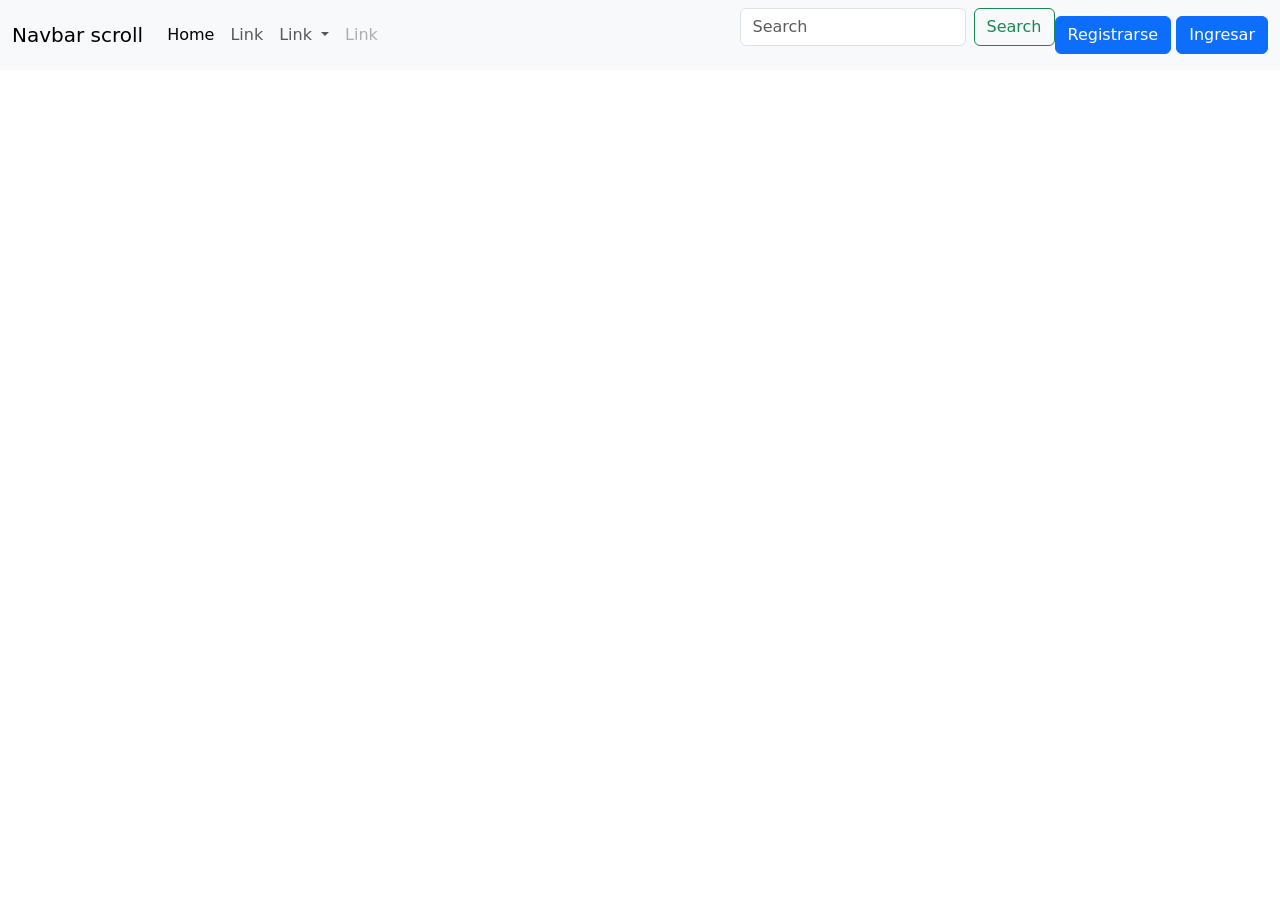
<file: CSS/index.html>
<html lang="en">
<head>
    <meta charset="UTF-8">
    <meta name="viewport" content="width=device-width, initial-scale=1.0">
    <link href="https://cdn.jsdelivr.net/npm/bootstrap@5.3.8/dist/css/bootstrap.min.css" rel="stylesheet">
    <script src="https://cdn.jsdelivr.net/npm/bootstrap@5.3.8/dist/js/bootstrap.bundle.min.js"></script>
    <title>Document</title>
    <style>
        
    </style>
</head>
<body>
    <head>
        <nav class="navbar navbar-expand-lg bg-body-tertiary">
        <div class="container-fluid">
            <a class="navbar-brand" href="#">Navbar scroll</a>
            <button class="navbar-toggler" type="button" data-bs-toggle="collapse" data-bs-target="#navbarScroll" aria-controls="navbarScroll" aria-expanded="false" aria-label="Toggle navigation">
            <span class="navbar-toggler-icon"></span>
            </button>
            <div class="collapse navbar-collapse" id="navbarScroll">
            <ul class="navbar-nav me-auto my-2 my-lg-0 navbar-nav-scroll" style="--bs-scroll-height: 100px;">
                <li class="nav-item">
                <a class="nav-link active" aria-current="page" href="#">Home</a>
                </li>
                <li class="nav-item">
                <a class="nav-link" href="#">Link</a>
                </li>
                <li class="nav-item dropdown">
                <a class="nav-link dropdown-toggle" href="#" role="button" data-bs-toggle="dropdown" aria-expanded="false">
                    Link
                </a>
                <ul class="dropdown-menu">
                    <li><a class="dropdown-item" href="#">Action</a></li>
                    <li><a class="dropdown-item" href="#">Another action</a></li>
                    <li><hr class="dropdown-divider"></li>
                    <li><a class="dropdown-item" href="#">Something else here</a></li>
                </ul>
                </li>
                <li class="nav-item">
                <a class="nav-link disabled" aria-disabled="true">Link</a>
                </li>
            </ul>
            <form class="d-flex" role="search">
                <input class="form-control me-2" type="search" placeholder="Search" aria-label="Search"/>
                <button class="btn btn-outline-success" type="submit">Search</button>
            </form>
            </div>
            <div class="botones">
                <button type="button" class="btn btn-primary" data-bs-toggle="modal" data-bs-target="#registroModal">Registrarse</button>
                <button type="button" class="btn btn-primary" data-bs-toggle="modal" data-bs-target="#registroModal">Ingresar</button>
            </div>
        </div>
        </nav>
    </head>
    <main>

    </main>


    <div class="modal" id="registroModal">
    <div class="modal-dialog">
        <div class="modal-content">

        <!-- Modal Header -->
        <div class="modal-header">
            <h4 class="modal-title">Registrarse</h4>
            <button type="button" class="btn-close" data-bs-dismiss="modal"></button>
        </div>

        <!-- Modal body -->
        <div class="modal-body">
            <form action="/action_page.php">
                <div class="mb-3 mt-3">
                    <label for="email" class="form-label">Email:</label>
                    <input type="email" class="form-control" id="email" placeholder="Enter email" name="email">
                </div>
                <div class="mb-3">
                    <label for="pwd" class="form-label">Password:</label>
                    <input type="password" class="form-control" id="pwd" placeholder="Enter password" name="pswd">
                </div>
                <div class="form-check mb-3">
                    <label class="form-check-label">
                    <input class="form-check-input" type="checkbox" name="remember"> Remember me
                    </label>
                </div>
                <button type="submit" class="btn btn-primary">Submit</button>
            </form>
        </div>

        <!-- Modal footer -->
        <div class="modal-footer">
            <button type="button" class="btn btn-danger" data-bs-dismiss="modal">Close</button>
        </div>

        </div>
    </div>
    </div>





    <footer>

    </footer>
</body>
</html>
</file>
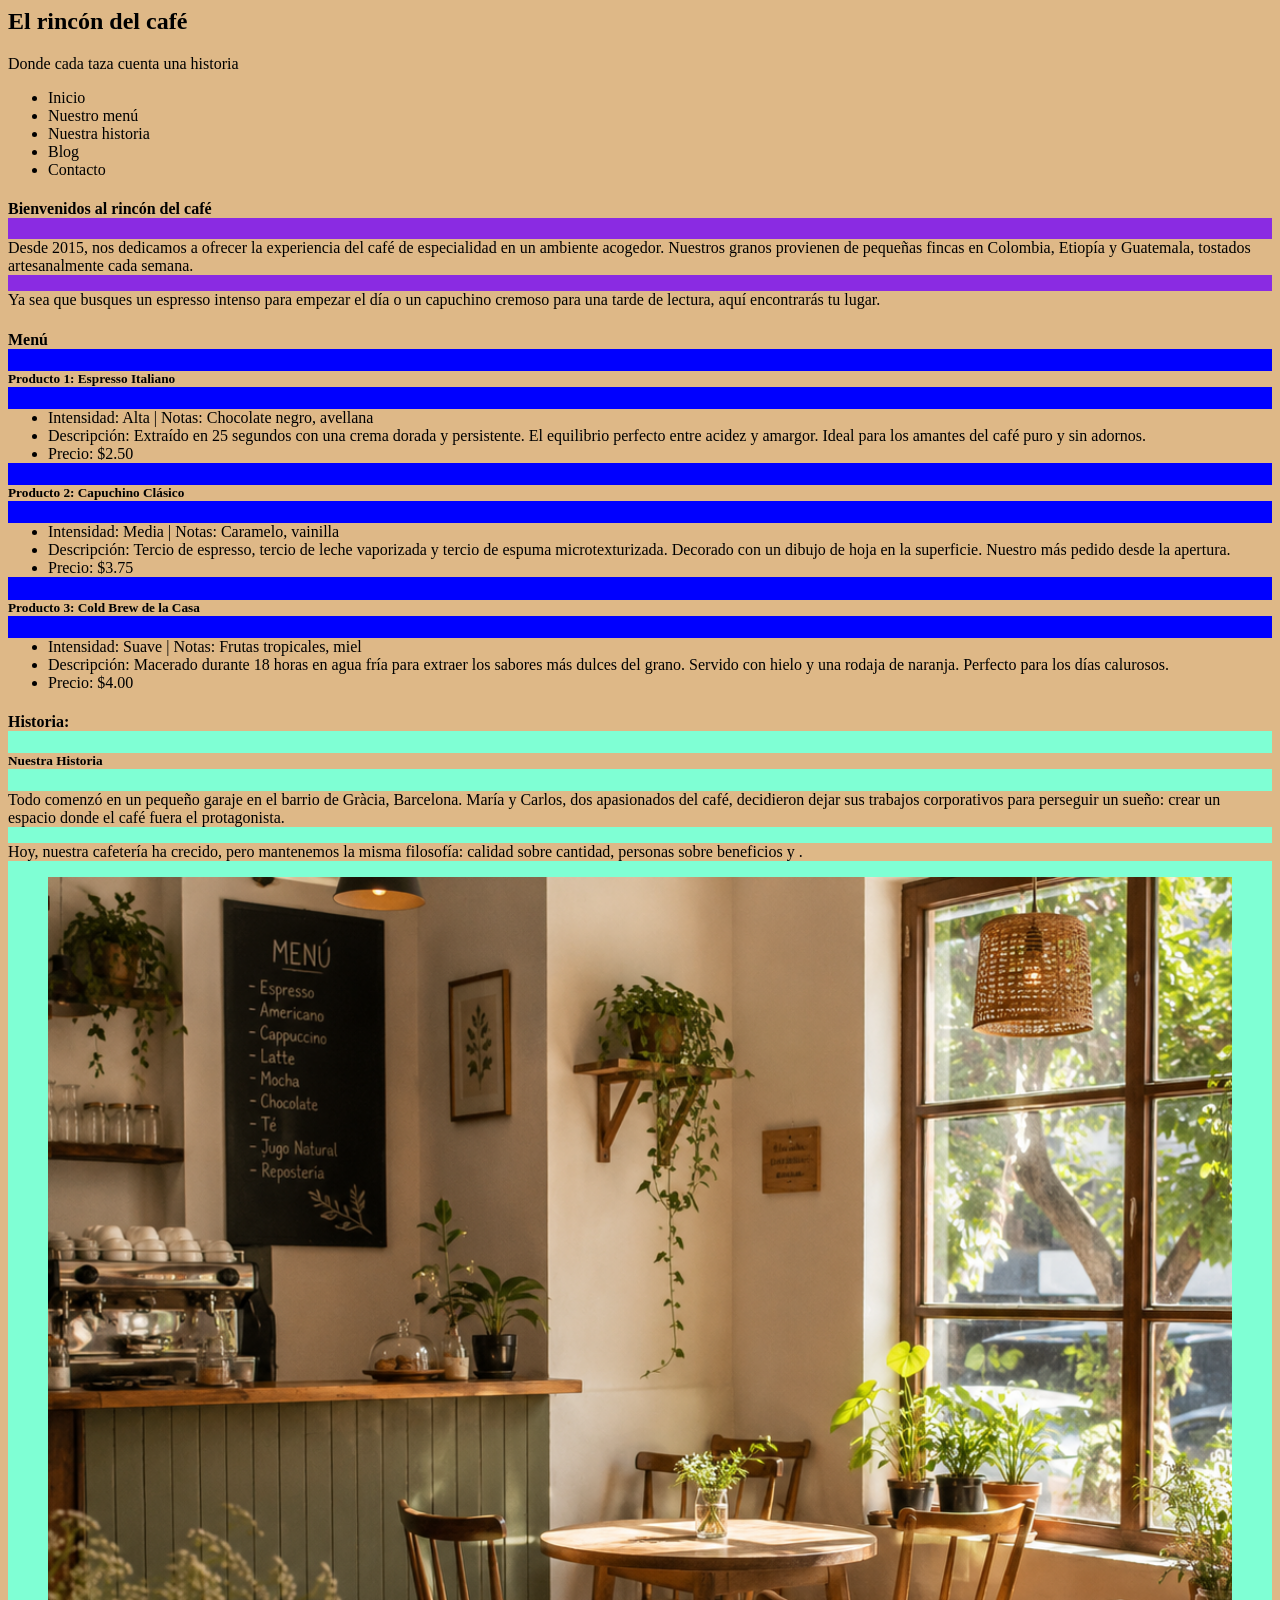
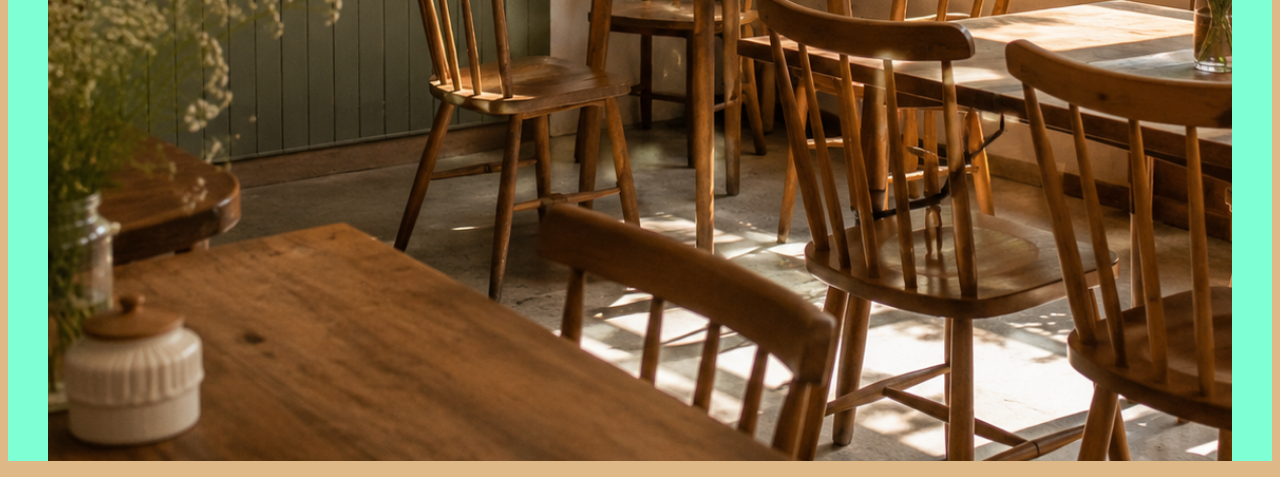
<file: coffee.html>
<html lang="en">
<head>
    <meta charset="UTF-8">
    <meta name="viewport" content="width=device-width, initial-scale=1.0">
    <title>☕ El Rincón del Café</title>
    <style>
        *{
            background-color: burlywood;
        }
        #seccionMain{
            background-color: blueviolet;
        }
        #seccionMenu{
            background-color: blue;
        }
        #seccionHistoria{
            background-color: aquamarine;
        }
        nav > ul > il{
            display: inline;
            background-color: brown;
        }
    </style>
</head>
<body>
    <header>
        <h2>El rincón del café</h2>
        <p>Donde cada taza cuenta una historia</p>
        <nav>
            <ul>
                <li>Inicio</li>
                <li>Nuestro menú</li>
                <li>Nuestra historia</li>
                <li>Blog</li>
                <li>Contacto</li>
            </ul>
        </nav>
    </header>
    <main>
        <section id="seccionMain">
            <h4>
                Bienvenidos al rincón del café
            </h4>
            <p>
                Desde 2015, nos dedicamos a ofrecer la experiencia del
                 café de especialidad en un ambiente acogedor. Nuestros
                  granos provienen de pequeñas fincas en Colombia, 
                  Etiopía y Guatemala, tostados artesanalmente cada semana.
            </p>
            <p>
                Ya sea que busques un espresso intenso para 
                empezar el día o un capuchino cremoso para una
                 tarde de lectura, aquí encontrarás tu lugar.
            </p>
        </section>
        <section id="seccionMenu"> 
            <h4>Menú</h4>
            <h5>Producto 1: Espresso Italiano</h5>
            <ul>
                <li>Intensidad: Alta | Notas: Chocolate negro, avellana</li>
                <li>Descripción: Extraído en 25 segundos con una crema dorada y persistente.
                     El equilibrio perfecto entre acidez y amargor. Ideal para los amantes del café puro y sin adornos.</li>
                <li>Precio: $2.50</li>
            </ul>
            <h5>Producto 2: Capuchino Clásico</h5>
            <ul>
                <li>Intensidad: Media | Notas: Caramelo, vainilla</li>
                <li>Descripción: Tercio de espresso, tercio de leche vaporizada y 
                    tercio de espuma microtexturizada. Decorado con un dibujo de hoja 
                    en la superficie. Nuestro más pedido desde la apertura.</li>
                <li>Precio: $3.75   </li>
            </ul>
            <h5>Producto 3: Cold Brew de la Casa</h5>
            <ul>
                <li>Intensidad: Suave | Notas: Frutas tropicales, miel</li>
                <li>Descripción: Macerado durante 18 horas en agua fría para
                     extraer los sabores más dulces del grano. Servido con hielo 
                     y una rodaja de naranja. Perfecto para los días calurosos.</li>
                <li>Precio: $4.00</li>
            </ul>
        </section>
        <section id="seccionHistoria">
            <h4>Historia:</h4>
            <h5>Nuestra Historia</h5>
            <p>Todo comenzó en un pequeño garaje en el barrio de Gràcia,
                 Barcelona. María y Carlos, dos apasionados del café,
                  decidieron dejar sus trabajos corporativos para perseguir
                   un sueño: crear un espacio donde el café fuera el protagonista.</p>
            <p>Hoy, nuestra cafetería ha crecido, pero mantenemos la misma filosofía: calidad sobre cantidad, personas sobre beneficios y <mark>.</p>
                <figure>
                    <img src="imagen.png" alt=" Nuestro espacio principal, diseñado para que te sientas como en casa." width="100%" style="aspect-ratio: 1 / 1; object-fit: cover;" >
                </figure>       
        </section>
        <section></section>
        <section></section> 
    </main>
    <footer>

    </footer>
</body>
</html>
</file>
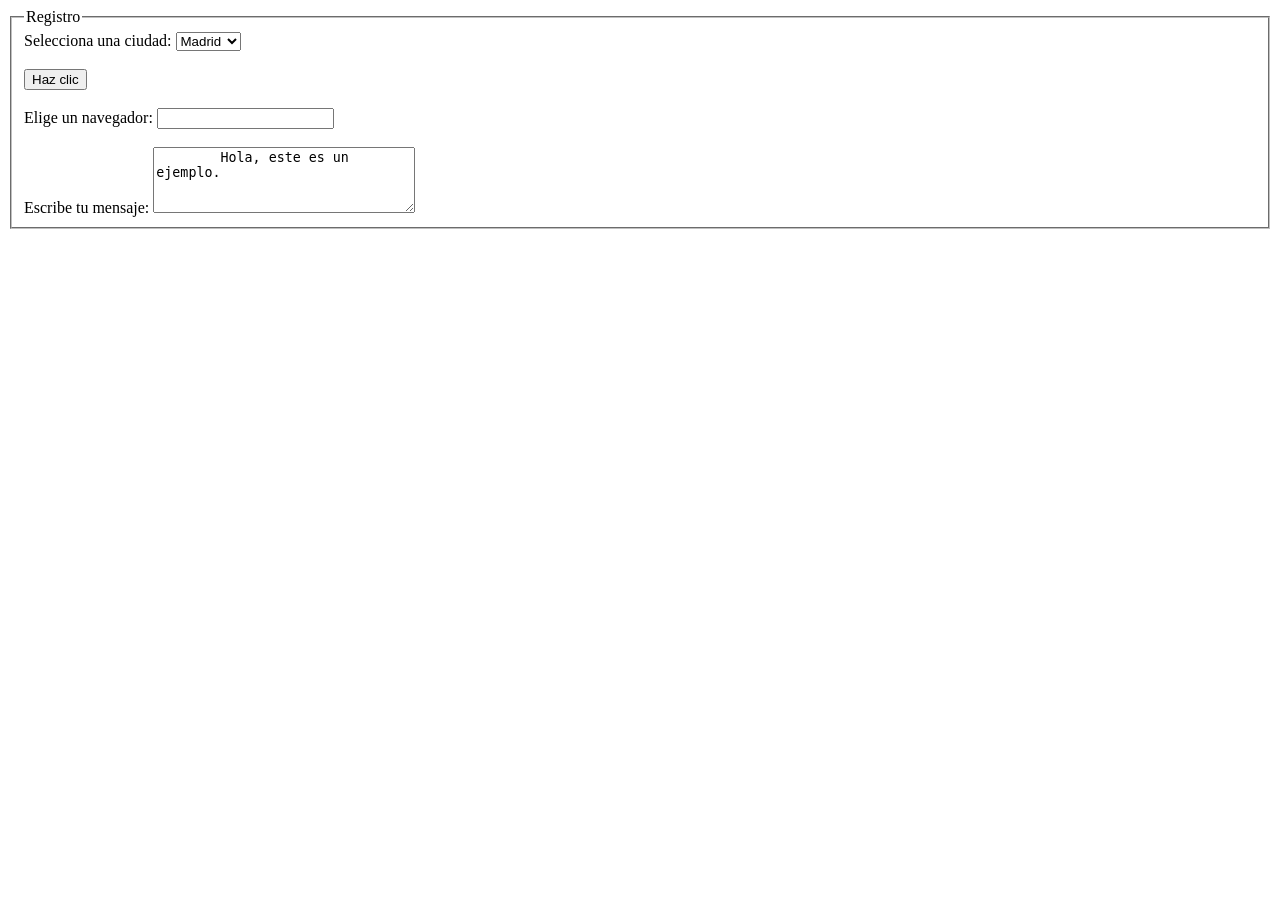
<file: formulario0-1.html>
<!DOCTYPE html>
<html lang="en">

<head>
    <meta charset="UTF-8">
    <meta name="viewport" content="width=device-width, initial-scale=1.0">
    <title>Document</title>
</head>

<body>
    <fieldset>
        <legend>Registro</legend>
        <form action="">
            <!-- Etiqueta select -->
            <label for="ciudad">Selecciona una ciudad:</label>
            <select id="ciudad" name="ciudad">
                <option value="madrid">Madrid</option>
                <option value="bogota">Bogota</option>
                <option value="lima">Lima</option>
            </select>

            <br><br>

            <!-- Etiqueta button -->
            <button type="button" onclick="alert('Boton presionado')">Haz clic</button>

            <br><br>


            <!-- Etiqueta datalist -->
            <label for="navegador">Elige un navegador:</label>
            <input list="navegadores" id="navegador" name="navegador">
            <datalist id="navegadores">
                <option value="Chrome">
                <option value="Firefox">
                <option value="Edge">
                <option value="Safari">
            </datalist>

            <br><br>

            <!-- Etiqueta textarea -->
            <label for="mensaje">Escribe tu mensaje:</label>
            <textarea id="mensaje" name="mensaje" rows="4" cols="30">
        Hola, este es un ejemplo.
        </textarea>


        </form>

    </fieldset>
</body>

</html>
</file>
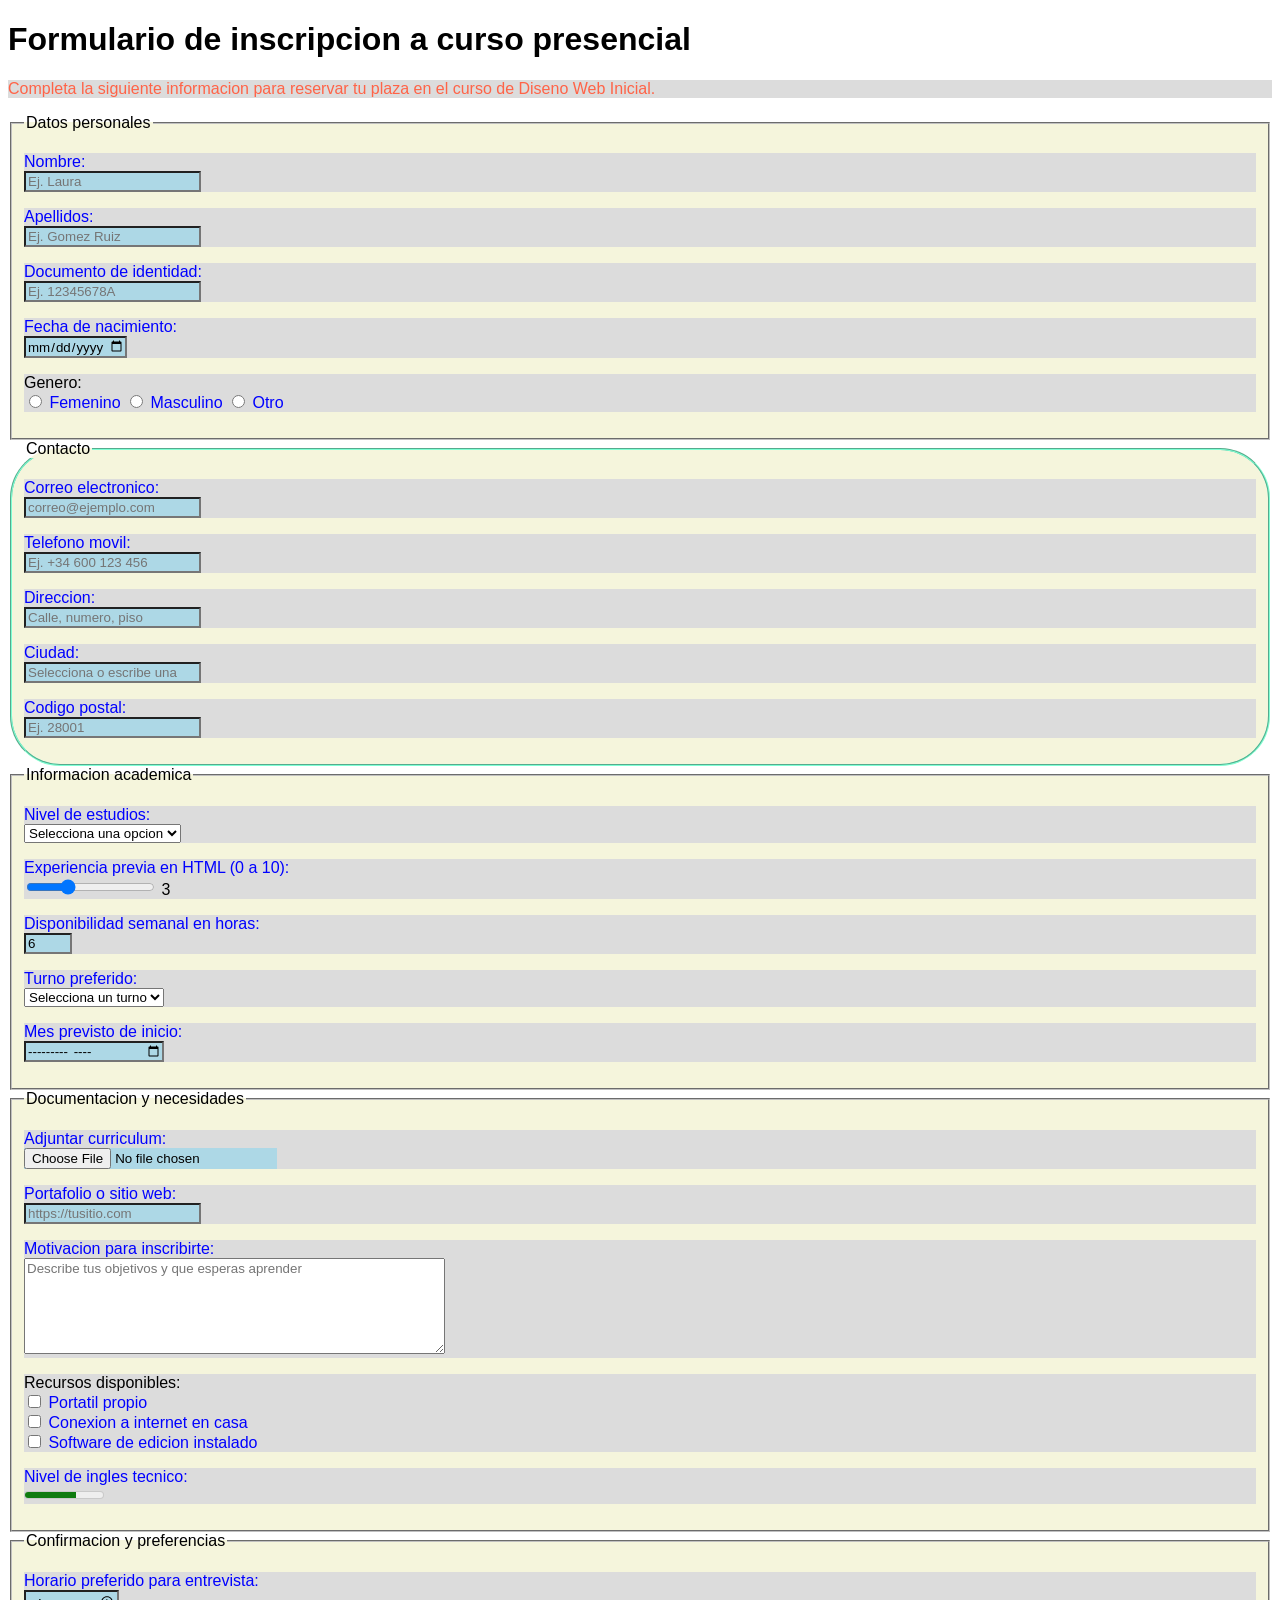
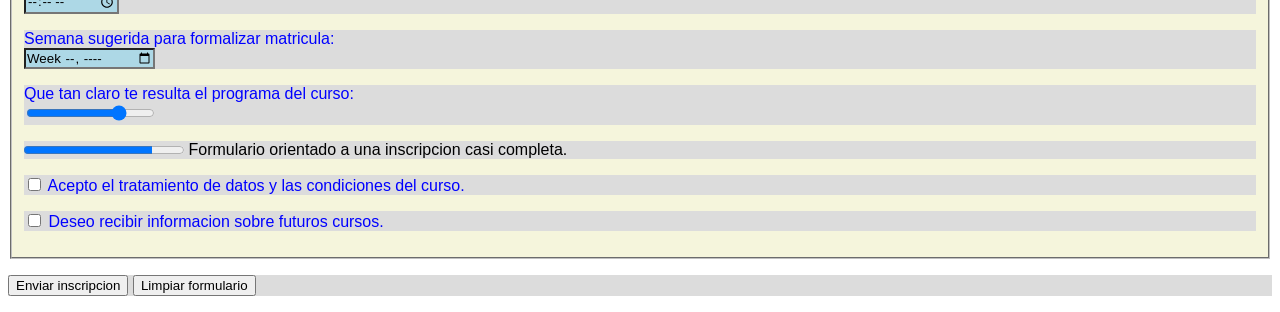
<file: formularioCompleto.html>
<!DOCTYPE html>
<html>

<head>
    <meta charset="UTF-8">
    <meta name="viewport" content="width=device-width, initial-scale=1.0">
    <title>Inscripcion a Curso Presencial</title>
    <style>
        p{
            color: tomato;
            background-color: gainsboro;
            
        }
        fieldset{
            background-color: beige;
        }
        *{
            font-family: 'Segoe UI', Tahoma, Geneva, Verdana, sans-serif;
            color: black;
        }
        label{
            color: blue;
        }
        input{
            background-color: lightblue;
        }
        #segundo{
            border-radius: 50px;
            border-color: aquamarine;
        }
    </style>
</head>

<body>
    <h1>Formulario de inscripcion a curso presencial</h1>
    <p>Completa la siguiente informacion para reservar tu plaza en el curso de Diseno Web Inicial.</p>

    <form action="/inscripciones" method="post" enctype="multipart/form-data" autocomplete="on">
        <input type="hidden" name="course_id" value="DW-2026-01">

        <fieldset>
            <legend>Datos personales</legend>

            <p>
                <label for="first-name">Nombre:</label><br>
                <input type="text" id="first-name" name="first_name" required minlength="2" maxlength="40"
                    autocomplete="given-name" placeholder="Ej. Laura">
            </p>

            <p>
                <label for="last-name">Apellidos:</label><br>
                <input type="text" id="last-name" name="last_name" required minlength="2" maxlength="60"
                    autocomplete="family-name" placeholder="Ej. Gomez Ruiz">
            </p>

            <p>
                <label for="dni">Documento de identidad:</label><br>
                <input type="text" id="dni" name="dni" required minlength="8" maxlength="15"
                    pattern="[A-Za-z0-9-]{8,15}" placeholder="Ej. 12345678A">
            </p>

            <p>
                <label for="birth-date">Fecha de nacimiento:</label><br>
                <input type="date" id="birth-date" name="birth_date" required min="1950-01-01" max="2010-12-31">
            </p>

            <p>
                <span>Genero:</span><br>
                <label><input type="radio" name="gender" value="female" required> Femenino</label>
                <label><input type="radio" name="gender" value="male"> Masculino</label>
                <label><input type="radio" name="gender" value="other"> Otro</label>
            </p>
        </fieldset>

        <fieldset id="segundo">
            <legend>Contacto</legend>

            <p>
                <label for="email">Correo electronico:</label><br>
                <input type="email" id="email" name="email" required autocomplete="email"
                    placeholder="correo@ejemplo.com">
            </p>

            <p>
                <label for="phone">Telefono movil:</label><br>
                <input type="tel" id="phone" name="phone" required autocomplete="tel"
                    pattern="[0-9+ ]{9,15}" placeholder="Ej. +34 600 123 456">
            </p>

            <p>
                <label for="address">Direccion:</label><br>
                <input type="text" id="address" name="address" required maxlength="120"
                    autocomplete="street-address" placeholder="Calle, numero, piso">
            </p>

            <p>
                <label for="city">Ciudad:</label><br>
                <input type="text" id="city" name="city" required maxlength="50" autocomplete="address-level2"
                    list="city-options" placeholder="Selecciona o escribe una ciudad">
                <datalist id="city-options">
                    <option value="Madrid"></option>
                    <option value="Barcelona"></option>
                    <option value="Valencia"></option>
                    <option value="Sevilla"></option>
                </datalist>
            </p>

            <p>
                <label for="postal-code">Codigo postal:</label><br>
                <input type="text" id="postal-code" name="postal_code" required inputmode="numeric"
                    pattern="[0-9]{5}" maxlength="5" placeholder="Ej. 28001">
            </p>
        </fieldset>

        <fieldset>
            <legend>Informacion academica</legend>

            <p>
                <label for="education-level">Nivel de estudios:</label><br>
                <select id="education-level" name="education_level" required>
                    <option value="">Selecciona una opcion</option>
                    <option value="secondary">Secundaria</option>
                    <option value="technical">Tecnico</option>
                    <option value="university">Universitario</option>
                    <option value="postgraduate">Posgrado</option>
                </select>
            </p>

            <p>
                <label for="experience">Experiencia previa en HTML (0 a 10):</label><br>
                <input type="range" id="experience" name="experience" min="0" max="10" value="3" step="1">
                <output for="experience">3</output>
            </p>

            <p>
                <label for="availability">Disponibilidad semanal en horas:</label><br>
                <input type="number" id="availability" name="availability" required min="2" max="40" step="1"
                    value="6">
            </p>

            <p>
                <label for="preferred-shift">Turno preferido:</label><br>
                <select id="preferred-shift" name="preferred_shift" required>
                    <option value="">Selecciona un turno</option>
                    <option value="morning">Manana</option>
                    <option value="afternoon">Tarde</option>
                    <option value="evening">Noche</option>
                </select>
            </p>

            <p>
                <label for="start-month">Mes previsto de inicio:</label><br>
                <input type="month" id="start-month" name="start_month" required>
            </p>
        </fieldset>

        <fieldset>
            <legend>Documentacion y necesidades</legend>

            <p>
                <label for="cv">Adjuntar curriculum:</label><br>
                <input type="file" id="cv" name="cv" accept=".pdf,.doc,.docx">
            </p>

            <p>
                <label for="portfolio">Portafolio o sitio web:</label><br>
                <input type="url" id="portfolio" name="portfolio" placeholder="https://tusitio.com">
            </p>

            <p>
                <label for="motivation">Motivacion para inscribirte:</label><br>
                <textarea id="motivation" name="motivation" rows="6" cols="50" required minlength="30"
                    maxlength="500" placeholder="Describe tus objetivos y que esperas aprender"></textarea>
            </p>

            <p>
                <span>Recursos disponibles:</span><br>
                <label><input type="checkbox" name="resources" value="laptop"> Portatil propio</label><br>
                <label><input type="checkbox" name="resources" value="internet"> Conexion a internet en casa</label><br>
                <label><input type="checkbox" name="resources" value="software"> Software de edicion instalado</label>
            </p>

            <p>
                <label for="english-level">Nivel de ingles tecnico:</label><br>
                <meter id="english-level" min="0" max="100" value="65">65%</meter>
            </p>
        </fieldset>

        <fieldset>
            <legend>Confirmacion y preferencias</legend>

            <p>
                <label for="interview-time">Horario preferido para entrevista:</label><br>
                <input type="time" id="interview-time" name="interview_time" min="09:00" max="18:00">
            </p>

            <p>
                <label for="registration-week">Semana sugerida para formalizar matricula:</label><br>
                <input type="week" id="registration-week" name="registration_week">
            </p>

            <p>
                <label for="satisfaction">Que tan claro te resulta el programa del curso:</label><br>
                <input type="range" id="satisfaction" name="program_clarity" min="1" max="5" value="4">
            </p>

            <p>
                <progress value="80" max="100">80%</progress>
                <span>Formulario orientado a una inscripcion casi completa.</span>
            </p>

            <p>
                <label>
                    <input type="checkbox" name="terms" value="accepted" required>
                    Acepto el tratamiento de datos y las condiciones del curso.
                </label>
            </p>

            <p>
                <label>
                    <input type="checkbox" name="newsletters" value="yes">
                    Deseo recibir informacion sobre futuros cursos.
                </label>
            </p>
        </fieldset>

        <p>
            <button type="submit">Enviar inscripcion</button>
            <button type="reset">Limpiar formulario</button>
        </p>
    </form>

</body>

</html>
</file>
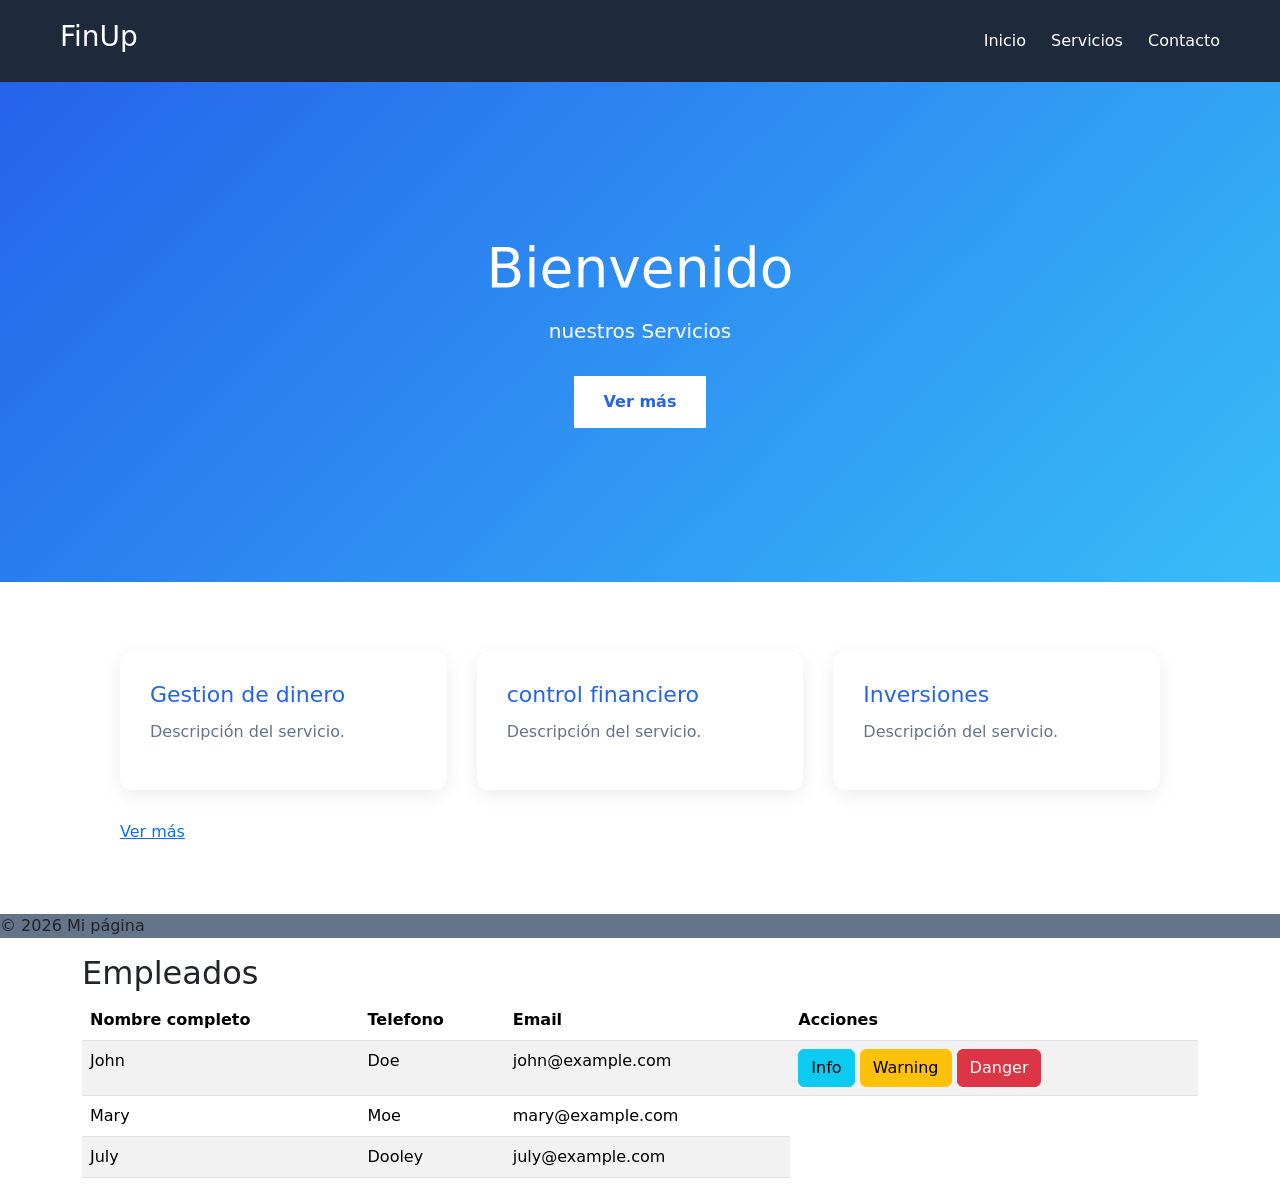
<file: papel.html>
<!DOCTYPE html>
<html lang="es">
<head>
    <meta charset="UTF-8">
    <meta name="viewport" content="width=device-width, initial-scale=1.0">
    <title>FinUp</title>

    <link rel="stylesheet" href="styles.css">
</head>

<body>

    <header>
        <h1>FinUp</h1>

        <nav>
            <a href="#">Inicio</a>
            <a href="#">Servicios</a>
            <a href="#">Contacto</a>
        </nav>
    </header>

    <main>

        <section class="hero">
            <h2>Bienvenido</h2>
            <p>nuestros Servicios</p>
            <button>Ver más</button>
        </section>

        <section class="tarjetas">

            <article>
                <h3>Gestion de dinero</h3>
                <p>Descripción del servicio.</p>
            </article>

            <article>
                <h3>control financiero</h3>
                <p>Descripción del servicio.</p>
            </article>

            <article>
                <h3>Inversiones</h3>
                <p>Descripción del servicio.</p>
            </article>

    <a href="#" class="button">Ver más</a>
  </div>
</div>


        </section>

    </main>

    <footer>
        <p>© 2026 Mi página</p>
    </footer>

     <!DOCTYPE html>
  <html lang="en">
  <head>
    <title>Bootstrap Example</title>
    <meta charset="utf-8">
    <meta name="viewport" content="width=device-width, initial-scale=1">
    <link href="https://cdn.jsdelivr.net/npm/bootstrap@5.3.8/dist/css/bootstrap.min.css" rel="stylesheet">
    <script src="https://cdn.jsdelivr.net/npm/bootstrap@5.3.8/dist/js/bootstrap.bundle.min.js"></script>
  </head>
  <body>

  <div class="container mt-3">
    <h2>Empleados</h2>

    <table class="table table-striped">
      <thead>
        <tr>
          <th>Nombre completo</th>
          <th>Telefono</th>
          <th>Email</th>
          <th>
            Acciones

          </th>
        </tr>
      </thead>
      <tbody>
        <tr>
          <td>John</td>
          <td>Doe</td>
          <td>john@example.com</td>
          <td>
          <button type="button" class="btn btn-info">Info</button>
              <button type="button" class="btn btn-warning">Warning</button>
              <button type="button" class="btn btn-danger">Danger</button>
              </td>
        </tr>
        <tr>
          <td>Mary</td>
          <td>Moe</td>
          <td>mary@example.com</td>
        </tr>
        <tr>
          <td>July</td>
          <td>Dooley</td>
          <td>july@example.com</td>
        </tr>
      </tbody>
    </table>
  </div>

  </body>
  </html>

</body>
</html>
</file>
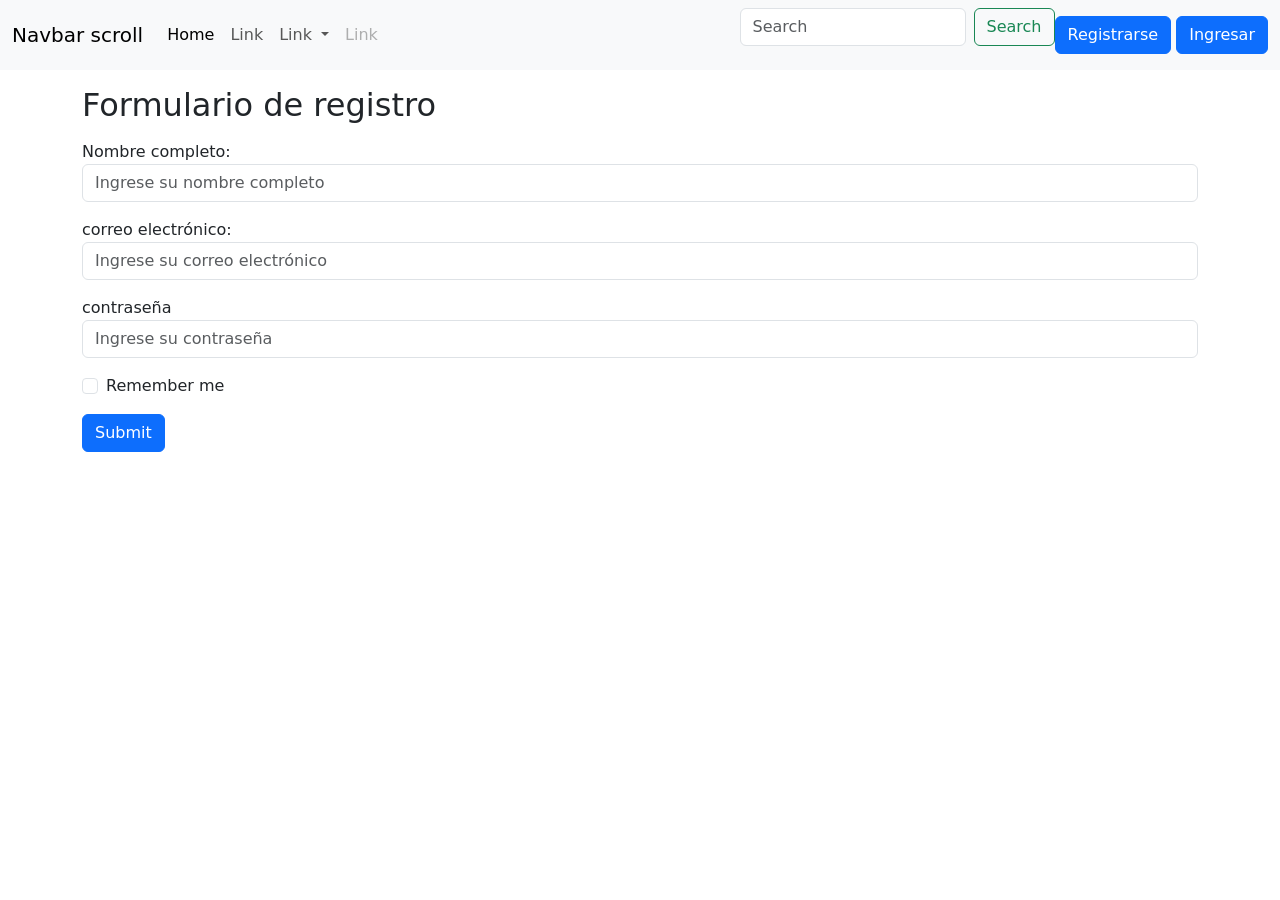
<file: CSS/ejercicio.html>
<html lang="en">
<head>
    <meta charset="UTF-8">
    <meta name="viewport" content="width=device-width, initial-scale=1.0">
    <link href="https://cdn.jsdelivr.net/npm/bootstrap@5.3.8/dist/css/bootstrap.min.css" rel="stylesheet">
    <script src="https://cdn.jsdelivr.net/npm/bootstrap@5.3.8/dist/js/bootstrap.bundle.min.js"></script>
    <title>Document</title>
    <style>
        
    </style>
</head>
<body>
    <head>
        <nav class="navbar navbar-expand-lg bg-body-tertiary">
        <div class="container-fluid">
            <a class="navbar-brand" href="#">Navbar scroll</a>
            <button class="navbar-toggler" type="button" data-bs-toggle="collapse" data-bs-target="#navbarScroll" aria-controls="navbarScroll" aria-expanded="false" aria-label="Toggle navigation">
            <span class="navbar-toggler-icon"></span>
            </button>
            <div class="collapse navbar-collapse" id="navbarScroll">
            <ul class="navbar-nav me-auto my-2 my-lg-0 navbar-nav-scroll" style="--bs-scroll-height: 100px;">
                <li class="nav-item">
                <a class="nav-link active" aria-current="page" href="#">Home</a>
                </li>
                <li class="nav-item">
                <a class="nav-link" href="#">Link</a>
                </li>
                <li class="nav-item dropdown">
                <a class="nav-link dropdown-toggle" href="#" role="button" data-bs-toggle="dropdown" aria-expanded="false">
                    Link
                </a>
                <ul class="dropdown-menu">
                    <li><a class="dropdown-item" href="#">Action</a></li>
                    <li><a class="dropdown-item" href="#">Another action</a></li>
                    <li><hr class="dropdown-divider"></li>
                    <li><a class="dropdown-item" href="#">Something else here</a></li>
                </ul>
                </li>
                <li class="nav-item">
                <a class="nav-link disabled" aria-disabled="true">Link</a>
                </li>
            </ul>
            <form class="d-flex" role="search">
                <input class="form-control me-2" type="search" placeholder="Search" aria-label="Search"/>
                <button class="btn btn-outline-success" type="submit">Search</button>
            </form>
            </div>
            <div class="botones">
                <button type="button" class="btn btn-primary" data-bs-toggle="modal" data-bs-target="#registroModal">Registrarse</button>
                <button type="button" class="btn btn-primary" data-bs-toggle="modal" data-bs-target="#registroModal">Ingresar</button>
            </div>
        </div>
        </nav>
    </head>
    <main>
        <div class="container mt-3">
        <h2>Formulario de registro</h2>
        <form action="/action_page.php">
            <div class="mb-3 mt-3">
            <label for="nombreC">Nombre completo:</label>
            <input type="email" class="form-control" id="email" placeholder="Ingrese su nombre completo" name="email">
            </div>
            <div class="mb-3">
            <label for="email">correo electrónico:</label>
            <input type="password" class="form-control" id="pwd" placeholder="Ingrese su correo electrónico" name="pswd">
            </div>
            <div class="mb-3">
            <label for="contrasena">contraseña</label>
            <input type="password" class="form-control" id="pwd" placeholder="Ingrese su contraseña" name="pswd">
            </div>
            <div class="form-check mb-3">
            <label class="form-check-label">
                <input class="form-check-input" type="checkbox" name="remember"> Remember me
            </label>
            </div>
            <button type="submit" class="btn btn-primary">Submit</button>
        </form>
        </div>
    </main>


    <div class="modal" id="registroModal">
    <div class="modal-dialog">
        <div class="modal-content">

        <!-- Modal Header -->
        <div class="modal-header">
            <h4 class="modal-title">Registrarse</h4>
            <button type="button" class="btn-close" data-bs-dismiss="modal"></button>
        </div>

        <!-- Modal body -->
        <div class="modal-body">
            <form action="/action_page.php">
                <div class="mb-3 mt-3">
                    <label for="email" class="form-label">Email:</label>
                    <input type="email" class="form-control" id="email" placeholder="Enter email" name="email">
                </div>
                <div class="mb-3">
                    <label for="pwd" class="form-label">Password:</label>
                    <input type="password" class="form-control" id="pwd" placeholder="Enter password" name="pswd">
                </div>
                <div class="form-check mb-3">
                    <label class="form-check-label">
                    <input class="form-check-input" type="checkbox" name="remember"> Remember me
                    </label>
                </div>
                <button type="submit" class="btn btn-primary">Submit</button>
            </form>
        </div>

        <!-- Modal footer -->
        <div class="modal-footer">
            <button type="button" class="btn btn-danger" data-bs-dismiss="modal">Close</button>
        </div>

        </div>
    </div>
    </div>





    <footer>

    </footer>
</body>
</html>
</file>
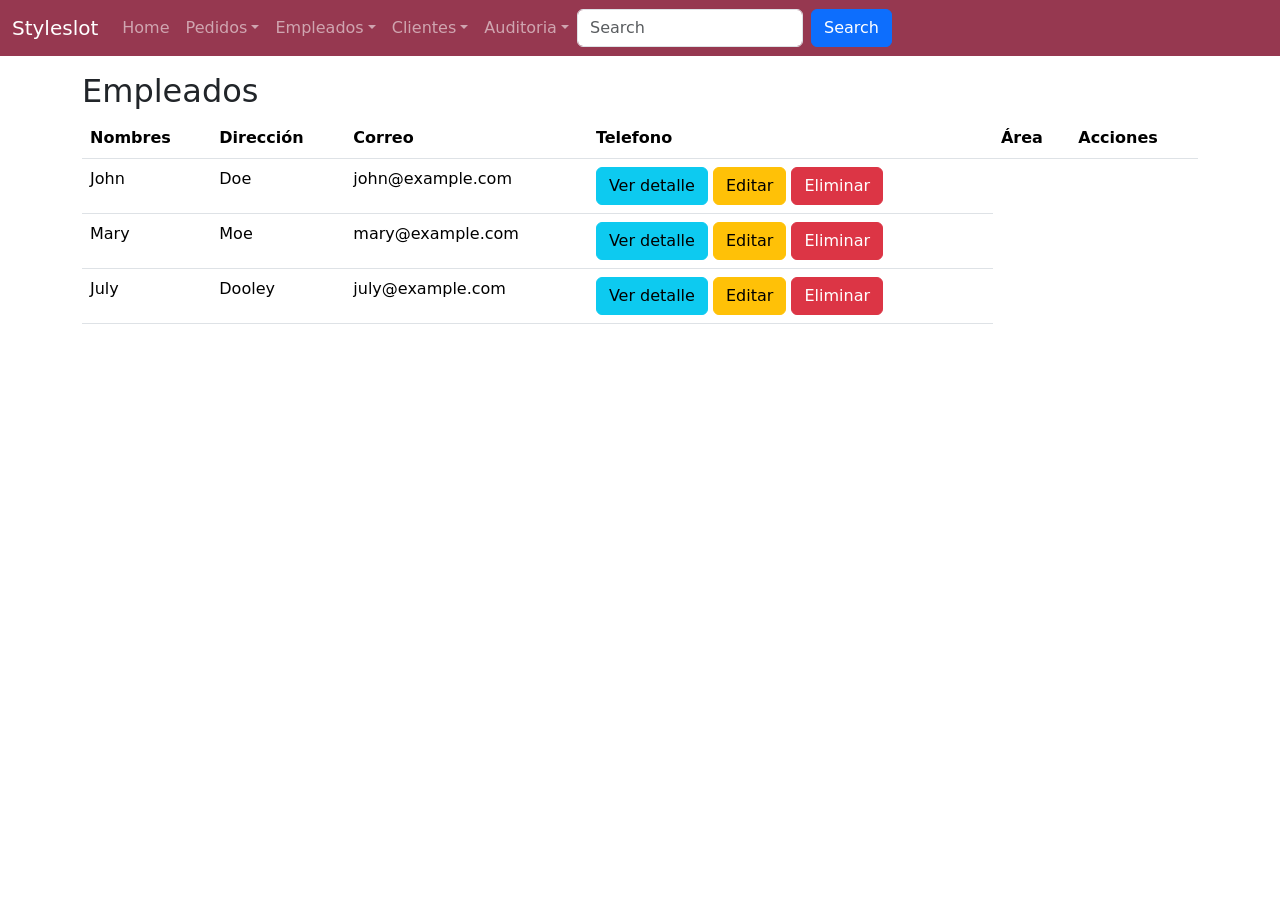
<file: CSS/form.html>
<!DOCTYPE html>
<html lang="en">

<head>
    <meta charset="UTF-8">
    <meta name="viewport" content="width=device-width, initial-scale=1.0">
    <title>Document</title>
    <link href="https://cdn.jsdelivr.net/npm/bootstrap@5.3.8/dist/css/bootstrap.min.css" rel="stylesheet">
    <script src="https://cdn.jsdelivr.net/npm/bootstrap@5.3.8/dist/js/bootstrap.bundle.min.js"></script>
    <link rel="stylesheet" href="https://cdn.datatables.net/3.0.3/css/dataTables.dataTables.min.css">

    <style>
        .servicios {
            display: flex;
            flex-direction: row;
            flex-wrap: wrap;
            background-color: #963850;
        }

        .card {
            margin: 15px;
        }

        #jumbotron,
        nav {
            background-color: #963850;
        }
    </style>
</head>
</head>

<body>
    <header>
        <nav class="navbar navbar-expand-sm  navbar-dark">
            <div class="container-fluid">
                <a class="navbar-brand" href="#">Styleslot</a>
                <button class="navbar-toggler" type="button" data-bs-toggle="collapse"
                    data-bs-target="#collapsibleNavbar">
                    <span class="navbar-toggler-icon"></span>
                </button>
                <div class="collapse navbar-collapse" id="collapsibleNavbar">
                    <ul class="navbar-nav">
                        <li class="nav-item">
                            <a class="nav-link" href="#">Home</a>
                        <li class="nav-item dropdown">
                            <a class="nav-link dropdown-toggle" href="#" role="button"
                                data-bs-toggle="dropdown">Pedidos</a>
                            <ul class="dropdown-menu">
                                <li><a class="dropdown-item" href="#">Registrar</a></li>
                                <li><a class="dropdown-item" href="#">Listar</a></li>
                                <li><a class="dropdown-item" href="#">Reportes</a></li>
                            </ul>
                        </li>
                        <li class="nav-item dropdown">
                            <a class="nav-link dropdown-toggle" href="#" role="button"
                                data-bs-toggle="dropdown">Empleados</a>
                            <ul class="dropdown-menu">
                                <li><a class="dropdown-item" href="#">Registrar</a></li>
                                <li><a class="dropdown-item" href="#">Listar</a></li>
                                <li><a class="dropdown-item" href="#">Reportes</a></li>
                            </ul>
                        </li>
                        <li class="nav-item dropdown">
                            <a class="nav-link dropdown-toggle" href="#" role="button"
                                data-bs-toggle="dropdown">Clientes</a>
                            <ul class="dropdown-menu">
                                <li><a class="dropdown-item" href="#">Registrar</a></li>
                                <li><a class="dropdown-item" href="#">Listar</a></li>
                                <li><a class="dropdown-item" href="#">Reportes</a></li>
                            </ul>
                        </li>
                        <li class="nav-item dropdown">
                            <a class="nav-link dropdown-toggle" href="#" role="button"
                                data-bs-toggle="dropdown">Auditoria</a>
                            <ul class="dropdown-menu">
                                <li><a class="dropdown-item" href="#">Ver registro de Logs</a></li>
                                <li><a class="dropdown-item" href="#">Ver historial de backups</a></li>
                            </ul>
                        </li>
                    </ul>
                    <form class="d-flex">
                        <input class="form-control me-2" type="text" placeholder="Search">
                        <button class="btn btn-primary" type="button">Search</button>
                    </form>
                </div>
            </div>
        </nav>
    </header>
    <main>


        <div class="container mt-3">
            <h2>Empleados</h2>
            <table class="table table-hover display " id="example">
                <thead>
                    <tr>
                        <th>Nombres</th>
                        <th>Dirección</th>
                        <th>Correo</th>
                        <th>Telefono</th>
                        <th>Área</th>
                        <th>Acciones</th>
                    </tr>
                </thead>
                <tbody>
                    <tr>
                        <td>John</td>
                        <td>Doe</td>
                        <td>john@example.com</td>
                        <td>
                            <button class="btn btn-info" data-bs-toggle="modal" data-bs-target="#VerDetalle">Ver
                                detalle</button>
                            <button class="btn btn-warning" data-bs-toggle="modal"
                                data-bs-target="#editar">Editar</button>
                            <button class="btn btn-danger" data-bs-toggle="modal"
                                data-bs-target="#eliminar">Eliminar</button>
                        </td>
                    </tr>
                    <tr>
                        <td>Mary</td>
                        <td>Moe</td>
                        <td>mary@example.com</td>
                        <td>
                            <button class="btn btn-info">Ver detalle</button>
                            <button class="btn btn-warning">Editar</button>
                            <button class="btn btn-danger">Eliminar</button>
                        </td>
                    </tr>
                    <tr>
                        <td>July</td>
                        <td>Dooley</td>
                        <td>july@example.com</td>
                        <td>
                            <button class="btn btn-info">Ver detalle</button>
                            <button class="btn btn-warning">Editar</button>
                            <button class="btn btn-danger">Eliminar</button>
                        </td>
                    </tr>
                </tbody>
            </table>
        </div>

    </main>
    <div class="modal" id="eliminar">
        <div class="modal-dialog">
            <div class="modal-content">

                <!-- Modal Header -->
                <div class="modal-header">
                    <h4 class="modal-title">Registro</h4>
                    <button type="button" class="btn-close" data-bs-dismiss="modal"></button>
                </div>

                <!-- Modal body -->
                <div class="modal-body">
                    <form action="/action_page.php">
                        Confirma que desea eliminar?
                        <button type="submit" class="btn btn-primary">Submit</button>
                    </form>
                </div>

                <!-- Modal footer -->
                <div class="modal-footer">
                    <button type="button" class="btn btn-danger" data-bs-dismiss="modal">Close</button>
                </div>

            </div>
        </div>
    </div>
    <div class="modal" id="VerDetalle">
        <div class="modal-dialog">
            <div class="modal-content">

                <!-- Modal Header -->
                <div class="modal-header">
                    <h4 class="modal-title">Info Empleado</h4>
                    <button type="button" class="btn-close" data-bs-dismiss="modal"></button>
                </div>

                <!-- Modal body -->
                <div class="modal-body">
                    <div class="container mt-3">
                       
                        <form action="/action_page.php">
                            <div class="mb-3 mt-3 ">
                                <label for="name">Nombre Completo:</label>
                                <input type="text" class="form-control" id="name" placeholder="Ingrese su nombre"
                                    value="Juanito lopez" name="" readonly>
                            </div>
                            <div class="mb-3 mt-3 ">
                                <label for="dir">Dirección:</label>
                                <input type="text" class="form-control" id="dir" placeholder="Ingrese su direccion"
                                    name="" value="cra 12 322 -12" readonly>
                            </div>
                            <div class="mb-3 mt-3 ">
                                <label for="tel">Teléfono:</label>
                                <input type="tel" class="form-control" id="tel" placeholder="Ingrese su telefono"
                                    name="" value="300-9993366" readonly>
                            </div>
                            <div class="mb-3 mt-3 ">
                                <label for="name">Area:</label>
                                <select class="form-select" name="" id="">
                                    <option value="" selected >Contabilidad</option>
                                    <option value="">Operaciones</option>
                                    <option value="">Ventas</option>
                                </select>
                            </div>

                           
                            <div class="form-check mb-3">
                                <label class="form-check-label">
                                    <input class="form-check-input" type="checkbox" name="remember" checked> Acepto TyC
                                </label>
                            </div>

                            <button type="submit" class="btn btn-primary">Registrarse</button>
                        </form>
                    </div>
                </div>

                <!-- Modal footer -->
                <div class="modal-footer">
                    <button type="button" class="btn btn-danger" data-bs-dismiss="modal">Close</button>
                </div>

            </div>
        </div>
    </div>
    <div class="modal" id="editar">
        <div class="modal-dialog">
            <div class="modal-content">

                <!-- Modal Header -->
                <div class="modal-header">
                    <h4 class="modal-title">Editar info</h4>
                    <button type="button" class="btn-close" data-bs-dismiss="modal"></button>
                </div>

                <!-- Modal body -->
                <div class="modal-body">
                    <div class="container mt-3">
                       
                        <form action="/action_page.php">
                            <div class="mb-3 mt-3 ">
                                <label for="name">Nombre Completo:</label>
                                <input type="text" class="form-control" id="name" placeholder="Ingrese su nombre"
                                    value="Juanito lopez" name="" disabled>
                            </div>
                            <div class="mb-3 mt-3 ">
                                <label for="dir">Dirección:</label>
                                <input type="text" class="form-control" id="dir" placeholder="Ingrese su direccion"
                                    name="" value="cra 12 322 -12" disabled>
                            </div>
                            <div class="mb-3 mt-3 ">
                                <label for="tel">Teléfono:</label>
                                <input type="tel" class="form-control" id="tel" placeholder="Ingrese su telefono"
                                    name="" value="300-9993366" disabled>
                            </div>
                            <div class="mb-3 mt-3 ">
                                <label for="name">Area:</label>
                                <select class="form-select" name="" id="">
                                    <option value="" selected >Contabilidad</option>
                                    <option value="">Operaciones</option>
                                    <option value="">Ventas</option>
                                </select>
                            </div>

                           
                            <div class="form-check mb-3">
                                <label class="form-check-label">
                                    <input class="form-check-input" type="checkbox" name="remember" checked> Acepto TyC
                                </label>
                            </div>

                            <button type="submit" class="btn btn-primary">Registrarse</button>
                        </form>
                    </div>
                </div>

                <!-- Modal footer -->
                <div class="modal-footer">
                    <button type="button" class="btn btn-danger" data-bs-dismiss="modal">Close</button>
                </div>
Warning
            </div>
        </div>
    </div>
    <script src="https://cdn.datatables.net/3.0.3/js/dataTables.min.js"></script>

    <script>
        new DataTable('#example', {
            scrollX: true,
      Warning      responsive: true
        });
    </script>


</body>
</file>
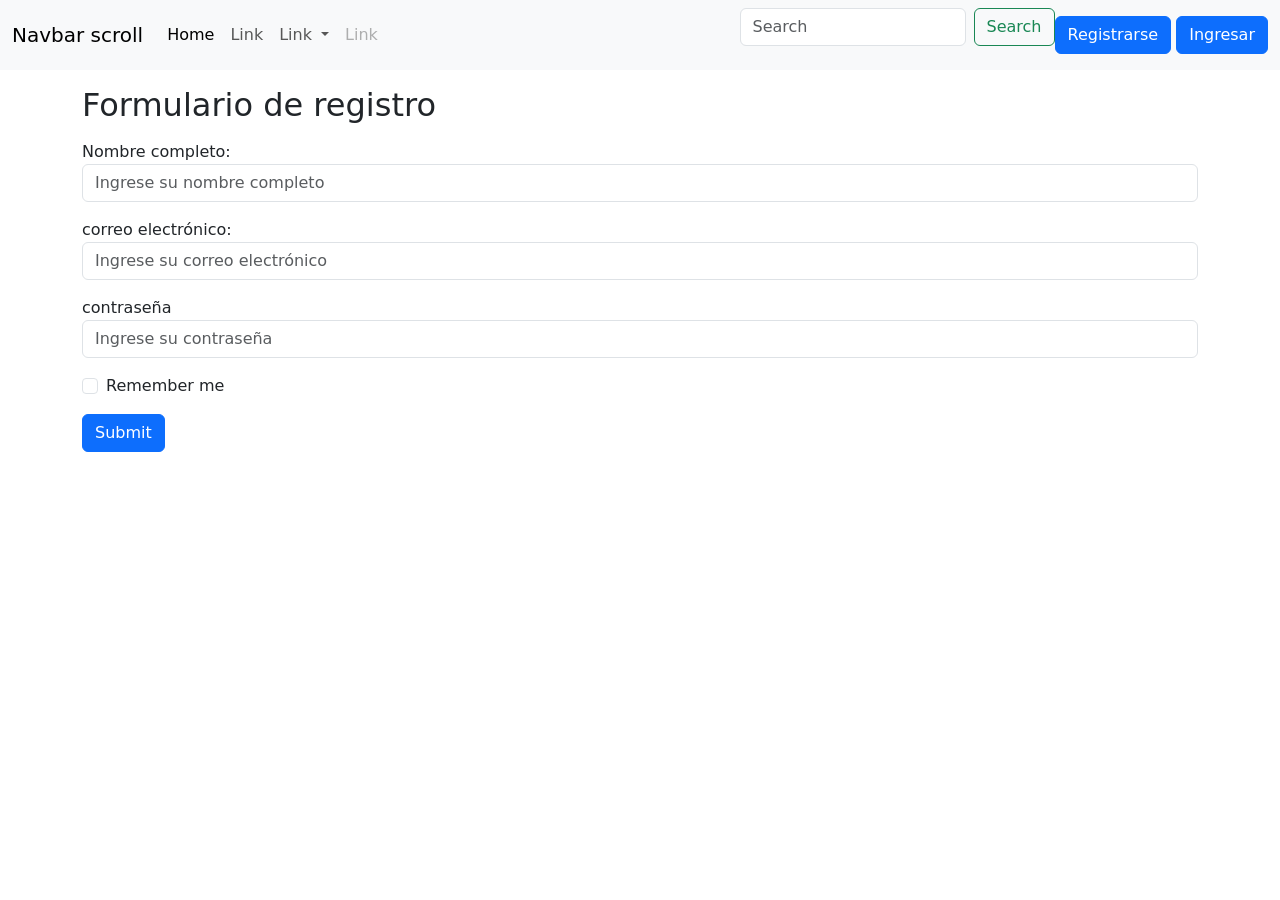
<file: CSS/registro.html>
<html lang="en">
<head>
    <meta charset="UTF-8">
    <meta name="viewport" content="width=device-width, initial-scale=1.0">
    <link href="https://cdn.jsdelivr.net/npm/bootstrap@5.3.8/dist/css/bootstrap.min.css" rel="stylesheet">
    <script src="https://cdn.jsdelivr.net/npm/bootstrap@5.3.8/dist/js/bootstrap.bundle.min.js"></script>
    <title>Document</title>
    <style>
        
    </style>
</head>
<body>
    <head>
        <nav class="navbar navbar-expand-lg bg-body-tertiary">
        <div class="container-fluid">
            <a class="navbar-brand" href="#">Navbar scroll</a>
            <button class="navbar-toggler" type="button" data-bs-toggle="collapse" data-bs-target="#navbarScroll" aria-controls="navbarScroll" aria-expanded="false" aria-label="Toggle navigation">
            <span class="navbar-toggler-icon"></span>
            </button>
            <div class="collapse navbar-collapse" id="navbarScroll">
            <ul class="navbar-nav me-auto my-2 my-lg-0 navbar-nav-scroll" style="--bs-scroll-height: 100px;">
                <li class="nav-item">
                <a class="nav-link active" aria-current="page" href="#">Home</a>
                </li>
                <li class="nav-item">
                <a class="nav-link" href="#">Link</a>
                </li>
                <li class="nav-item dropdown">
                <a class="nav-link dropdown-toggle" href="#" role="button" data-bs-toggle="dropdown" aria-expanded="false">
                    Link
                </a>
                <ul class="dropdown-menu">
                    <li><a class="dropdown-item" href="#">Action</a></li>
                    <li><a class="dropdown-item" href="#">Another action</a></li>
                    <li><hr class="dropdown-divider"></li>
                    <li><a class="dropdown-item" href="#">Something else here</a></li>
                </ul>
                </li>
                <li class="nav-item">
                <a class="nav-link disabled" aria-disabled="true">Link</a>
                </li>
            </ul>
            <form class="d-flex" role="search">
                <input class="form-control me-2" type="search" placeholder="Search" aria-label="Search"/>
                <button class="btn btn-outline-success" type="submit">Search</button>
            </form>
            </div>
            <div class="botones">
                <button type="button" class="btn btn-primary" data-bs-toggle="modal" data-bs-target="#registroModal">Registrarse</button>
                <button type="button" class="btn btn-primary" data-bs-toggle="modal" data-bs-target="#registroModal">Ingresar</button>
            </div>
        </div>
        </nav>
    </head>
    <main>
        <div class="container mt-3">
        <h2>Formulario de registro</h2>
        <form action="/action_page.php">
            <div class="mb-3 mt-3">
            <label for="nombreC">Nombre completo:</label>
            <input type="email" class="form-control" id="email" placeholder="Ingrese su nombre completo" name="nombreC">
            </div>
            <div class="mb-3">
            <label for="email">correo electrónico:</label>
            <input type="password" class="form-control" id="pwd" placeholder="Ingrese su correo electrónico" name="email">
            </div>
            <div class="mb-3">
            <label for="contrasena">contraseña</label>
            <input type="password" class="form-control" id="pwd" placeholder="Ingrese su contraseña" name="contrasena">
            </div>
            <div class="form-check mb-3">
            <label class="form-check-label">
                <input class="form-check-input" type="checkbox" name="remember"> Remember me
            </label>
            </div>
            <button type="submit" class="btn btn-primary">Submit</button>
        </form>
        </div>
    </main>


    <div class="modal" id="registroModal">
    <div class="modal-dialog">
        <div class="modal-content">

        <!-- Modal Header -->
        <div class="modal-header">
            <h4 class="modal-title">Registrarse</h4>
            <button type="button" class="btn-close" data-bs-dismiss="modal"></button>
        </div>

        <!-- Modal body -->
        <div class="modal-body">
            <form action="/action_page.php">
                <div class="mb-3 mt-3">
                    <label for="email" class="form-label">Email:</label>
                    <input type="email" class="form-control" id="email" placeholder="Enter email" name="email">
                </div>
                <div class="mb-3">
                    <label for="pwd" class="form-label">Password:</label>
                    <input type="password" class="form-control" id="pwd" placeholder="Enter password" name="pswd">
                </div>
                <div class="form-check mb-3">
                    <label class="form-check-label">
                    <input class="form-check-input" type="checkbox" name="remember"> Remember me
                    </label>
                </div>
                <button type="submit" class="btn btn-primary">Submit</button>
            </form>
        </div>

        <!-- Modal footer -->
        <div class="modal-footer">
            <button type="button" class="btn btn-danger" data-bs-dismiss="modal">Close</button>
        </div>

        </div>
    </div>
    </div>





    <footer>

    </footer>
</body>
</html>
</file>
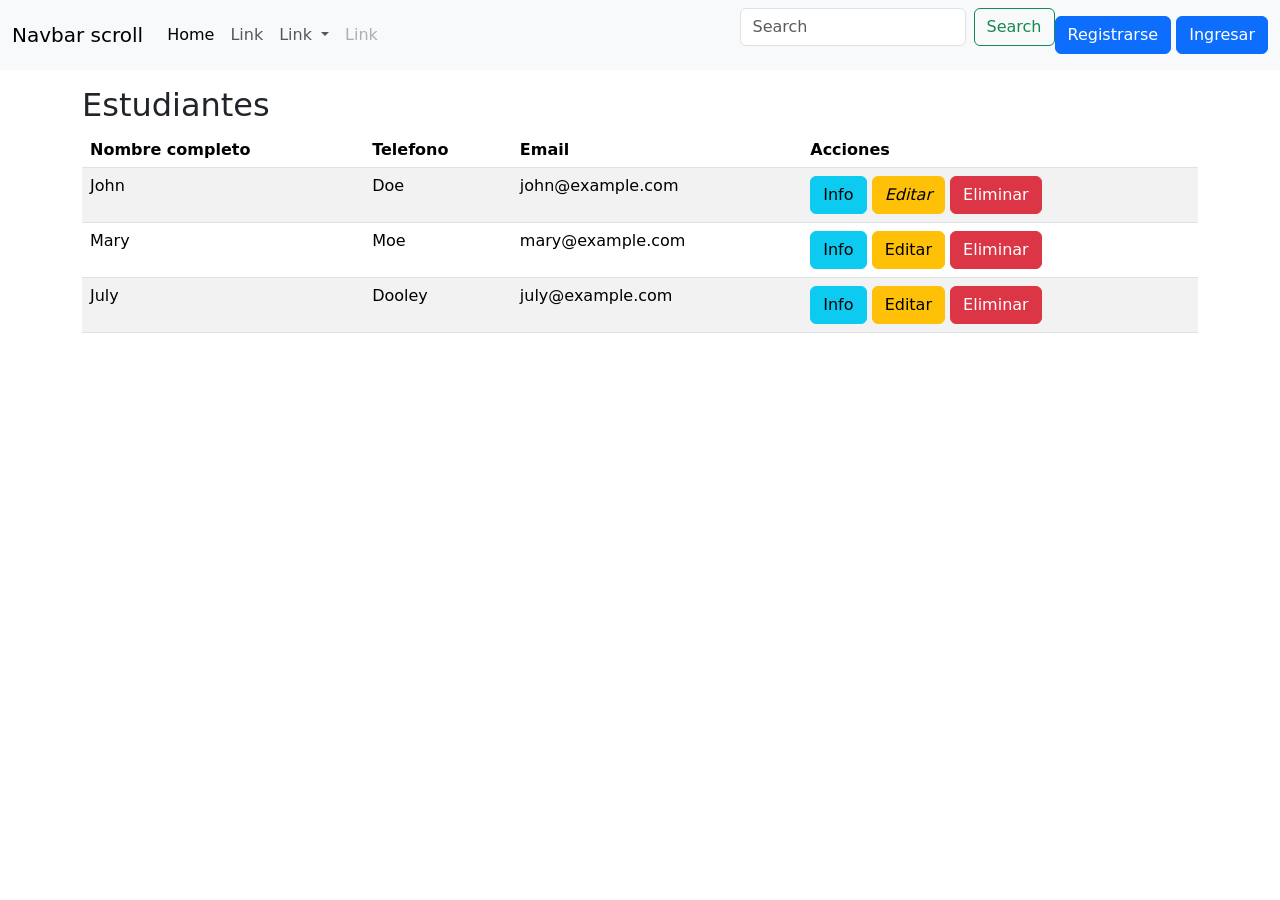
<file: CSS/tabla.html>
<html lang="en">
<head>
    <meta charset="UTF-8">
    <meta name="viewport" content="width=device-width, initial-scale=1.0">
    <link href="https://cdn.jsdelivr.net/npm/bootstrap@5.3.8/dist/css/bootstrap.min.css" rel="stylesheet">
    <script src="https://cdn.jsdelivr.net/npm/bootstrap@5.3.8/dist/js/bootstrap.bundle.min.js"></script>
    <title>Document</title>
    <style>
        
    </style>
</head>
<body>
    <head>
        <nav class="navbar navbar-expand-lg bg-body-tertiary">
        <div class="container-fluid">
            <a class="navbar-brand" href="#">Navbar scroll</a>
            <button class="navbar-toggler" type="button" data-bs-toggle="collapse" data-bs-target="#navbarScroll" aria-controls="navbarScroll" aria-expanded="false" aria-label="Toggle navigation">
            <span class="navbar-toggler-icon"></span>
            </button>
            <div class="collapse navbar-collapse" id="navbarScroll">
            <ul class="navbar-nav me-auto my-2 my-lg-0 navbar-nav-scroll" style="--bs-scroll-height: 100px;">
                <li class="nav-item">
                <a class="nav-link active" aria-current="page" href="#">Home</a>
                </li>
                <li class="nav-item">
                <a class="nav-link" href="#">Link</a>
                </li>
                <li class="nav-item dropdown">
                <a class="nav-link dropdown-toggle" href="#" role="button" data-bs-toggle="dropdown" aria-expanded="false">
                    Link
                </a>
                <ul class="dropdown-menu">
                    <li><a class="dropdown-item" href="#">Action</a></li>
                    <li><a class="dropdown-item" href="#">Another action</a></li>
                    <li><hr class="dropdown-divider"></li>
                    <li><a class="dropdown-item" href="#">Something else here</a></li>
                </ul>
                </li>
                <li class="nav-item">
                <a class="nav-link disabled" aria-disabled="true">Link</a>
                </li>
            </ul>
            <form class="d-flex" role="search">
                <input class="form-control me-2" type="search" placeholder="Search" aria-label="Search"/>
                <button class="btn btn-outline-success" type="submit">Search</button>
            </form>
            </div>
            <div class="botones">
                <button type="button" class="btn btn-primary" data-bs-toggle="modal" data-bs-target="#registroModal">Registrarse</button>
                <button type="button" class="btn btn-primary" data-bs-toggle="modal" data-bs-target="#registroModal">Ingresar</button>
            </div>
        </div>
        </nav>
    </head>
    <main>
    <div class="container mt-3">
    <h2>Estudiantes</h2>
    <table class="table table-striped">
        <thead>
            <tr>
            <th>Nombre completo</th>
            <th>Telefono</th>
            <th>Email</th>
            <th>
                Acciones

            </th>
            </tr>
        </thead>
        <tbody>
            <tr>
            <td>John</td>
            <td>Doe</td>
            <td>john@example.com</td>
            <td>
            <button type="button" class="btn btn-info" data-bs-toggle="modal" data-bs-target="#ventanaInfo">Info</button>
                <button type="button" class="btn btn-warning" > <em>Editar</em></button>
                <button type="button" class="btn btn-danger">Eliminar</button>
            </td>
            </tr>
            <tr>
            <td>Mary</td>
            <td>Moe</td>
            <td>mary@example.com</td>
            <td>
            <button type="button" class="btn btn-info" data-bs-toggle="modal" data-bs-target="#ventanaInfo">Info</button>
                <button type="button" class="btn btn-warning" >Editar</button>
                <button type="button" class="btn btn-danger">Eliminar</button>
            </td>
            </tr>
            <tr>
            <td>July</td>
            <td>Dooley</td>
            <td>july@example.com</td>
            <td>
            <button type="button" class="btn btn-info" data-bs-toggle="modal" data-bs-target="#ventanaInfo">Info</button>
                <button type="button" class="btn btn-warning" >Editar</button>
                <button type="button" class="btn btn-danger">Eliminar</button>
            </td>     
            </tr>
        </tbody>
        </table>
        </div>
    </main>


    <div class="modal" id="registroModal">
    <div class="modal-dialog">
        <div class="modal-content">

        <!-- Modal Header -->
        <div class="modal-header">
            <h4 class="modal-title">Registrarse</h4>
            <button type="button" class="btn-close" data-bs-dismiss="modal"></button>
        </div>

        <!-- Modal body -->
        <div class="modal-body">
            <form action="/action_page.php">
                <div class="mb-3 mt-3">
                    <label for="email" class="form-label">Email:</label>
                    <input type="email" class="form-control" id="email" placeholder="Enter email" name="email">
                </div>
                <div class="mb-3">
                    <label for="pwd" class="form-label">Password:</label>
                    <input type="password" class="form-control" id="pwd" placeholder="Enter password" name="pswd">
                </div>
                <div class="form-check mb-3">
                    <label class="form-check-label">
                    <input class="form-check-input" type="checkbox" name="remember"> Remember me
                    </label>
                </div>
                <button type="submit" class="btn btn-primary">Submit</button>
            </form>
        </div>

        <!-- Modal footer -->
        <div class="modal-footer">
            <button type="button" class="btn btn-danger" data-bs-dismiss="modal">Close</button>
        </div>

        </div>
    </div>
    </div>





    <footer>

    </footer>
</body>
</html>
</file>
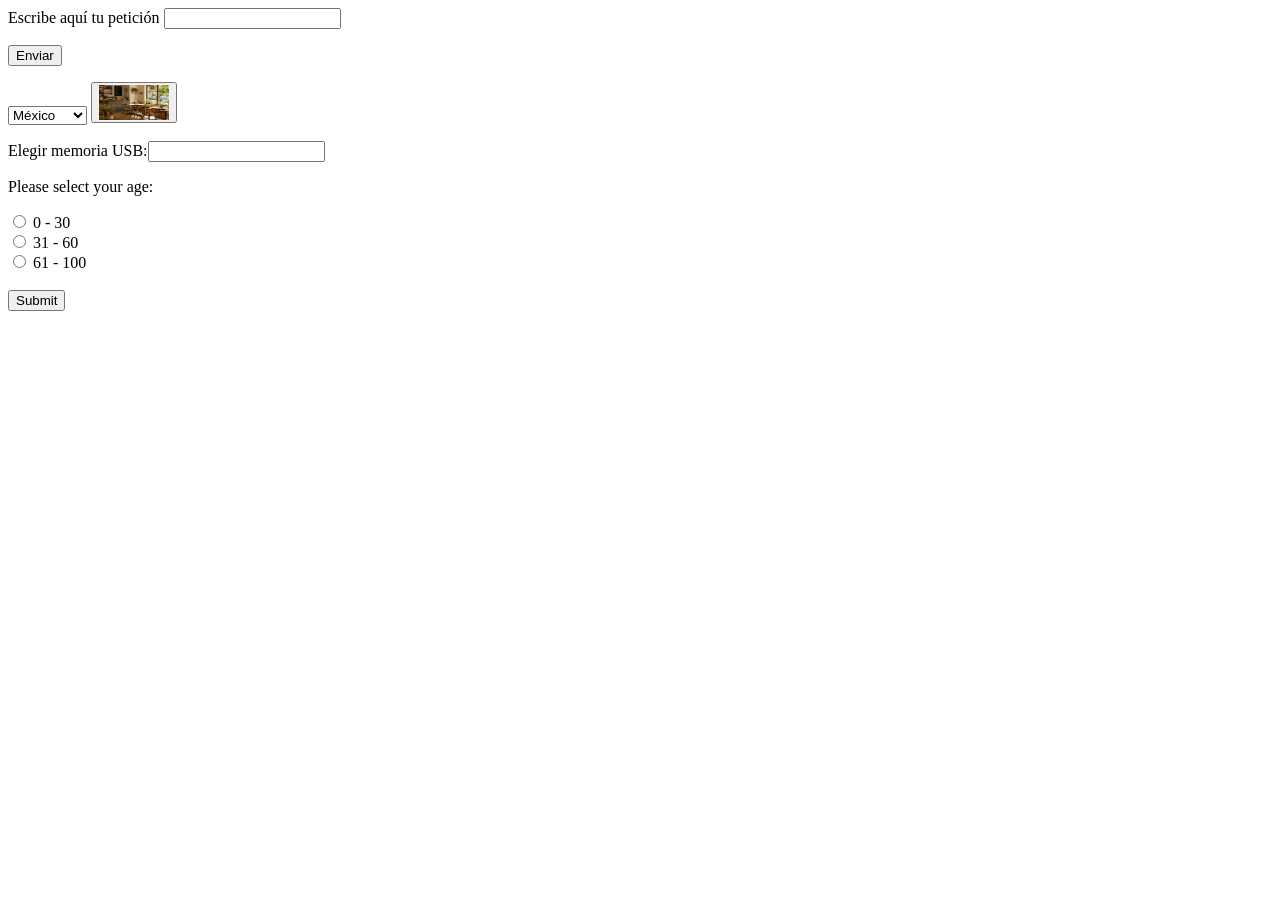
<file: ejercicios/ejercicio.html>
<html lang="en">
<head>
    <meta charset="UTF-8">
    <meta name="viewport" content="width=device-width, initial-scale=1.0">
    <title>Document</title>
</head>
<body>
    <form action="recibir.php" method="get" novalidate enctype="application/x-www-form-urlencoded">
   <p>Escribe aquí tu petición <input type="text" name="mensaje"  autocomptete="off"></p>
   <p><input type="submit" value="Enviar"></p>
   <select name="pais">
  <option value"es" > España</option>
  <option value"mx" selected="selected"> México</option>
  <option value"co"> Colombia</option>
</select>
<button>
    <img src="imagen.png" alt=""width="70" height="35">
</button>
<p>Elegir memoria USB:<input  list="listaUsb"></p>
<datalist id="listaUsb" >
  <option value="8" >
  <option value="16" >
  <option value="32" >
  <option value="64" >
</datalist>
    
  <p>Please select your age:</p>
  <input type="radio" id="age1" name="age" value="30">
  <label for="age1">0 - 30</label><br>
  <input type="radio" id="age2" name="age" value="60">
  <label for="age2">31 - 60</label><br>  
  <input type="radio" id="age3" name="age" value="100">
  <label for="age3">61 - 100</label><br><br>
  <input type="submit" value="Submit">
</form>

</body>
</html>
</file>
<file: styles.css>
/* =========================
   RESET
========================= */

* {
    margin: 0;
    padding: 0;
    box-sizing: border-box;
}

body {
    font-family: Arial, Helvetica, sans-serif;
    background-color: #f4f6f8;
    color: #222;
    line-height: 1.6;
}


/* =========================
   HEADER
========================= */

header {
    background-color: #1e293b;
    color: white;

    padding: 20px 60px;

    display: flex;
    justify-content: space-between;
    align-items: center;
}

header h1 {
    font-size: 28px;
}


/* =========================
   NAVEGACIÓN
========================= */

nav {
    display: flex;
    gap: 25px;
}

nav:hover{
    color:#f4f6f8;
}

nav a {
    color: white;
    text-decoration: none;
    font-size: 16px;

    transition: color 0.3s ease;
}

nav a:hover {
    color: #38bdf8;
}


/* =========================
   HERO
========================= */

.hero {
    min-height: 500px;

    display: flex;
    flex-direction: column;
    justify-content: center;
    align-items: center;

    text-align: center;

    padding: 40px 20px;

    background: linear-gradient(
        135deg,
        #2563eb,
        #38bdf8
    );

    color: white;
}

.hero h2 {
    font-size: 55px;
    margin-bottom: 15px;
}

.hero p {
    font-size: 20px;
    margin-bottom: 30px;
}


/* =========================
   BOTÓN
========================= */

button {
    background-color: white;
    color: #2563eb;

    border: none;
    border-radius: 8px;

    padding: 14px 30px;

    font-size: 16px;
    font-weight: bold;

    cursor: pointer;

    transition: all 0.3s ease;
}

button:hover {
    background-color: #1e293b;
    color: white;

    transform: translateY(-3px);
}


/* =========================
   TARJETAS
========================= */

.tarjetas {
    max-width: 1100px;

    margin: 0 auto;

    padding: 70px 30px;

    display: grid;

    grid-template-columns: repeat(3, 1fr);

    gap: 30px;

    place-self: inherit;
}

.tarjetas article {
    background-color: white;

    padding: 30px;

    border-radius: 12px;

    box-shadow: 0 5px 20px rgba(0, 0, 0, 0.08);

    transition: transform 0.3s ease,
                box-shadow 0.5s ease;
}

.tarjetas article:hover {
    transform: translateY(-8px);

    box-shadow: 0 10px 30px rgba(0, 0, 0, 0.50);
}

.tarjetas h3 {
    color: #2563eb;

    font-size: 22px;

    margin-bottom: 12px;
}

.tarjetas p {
    color: #64748b;
}


/* =========================
   FOOTER
========================= */

footer {
    background-color: #64748b;
}
</file>
